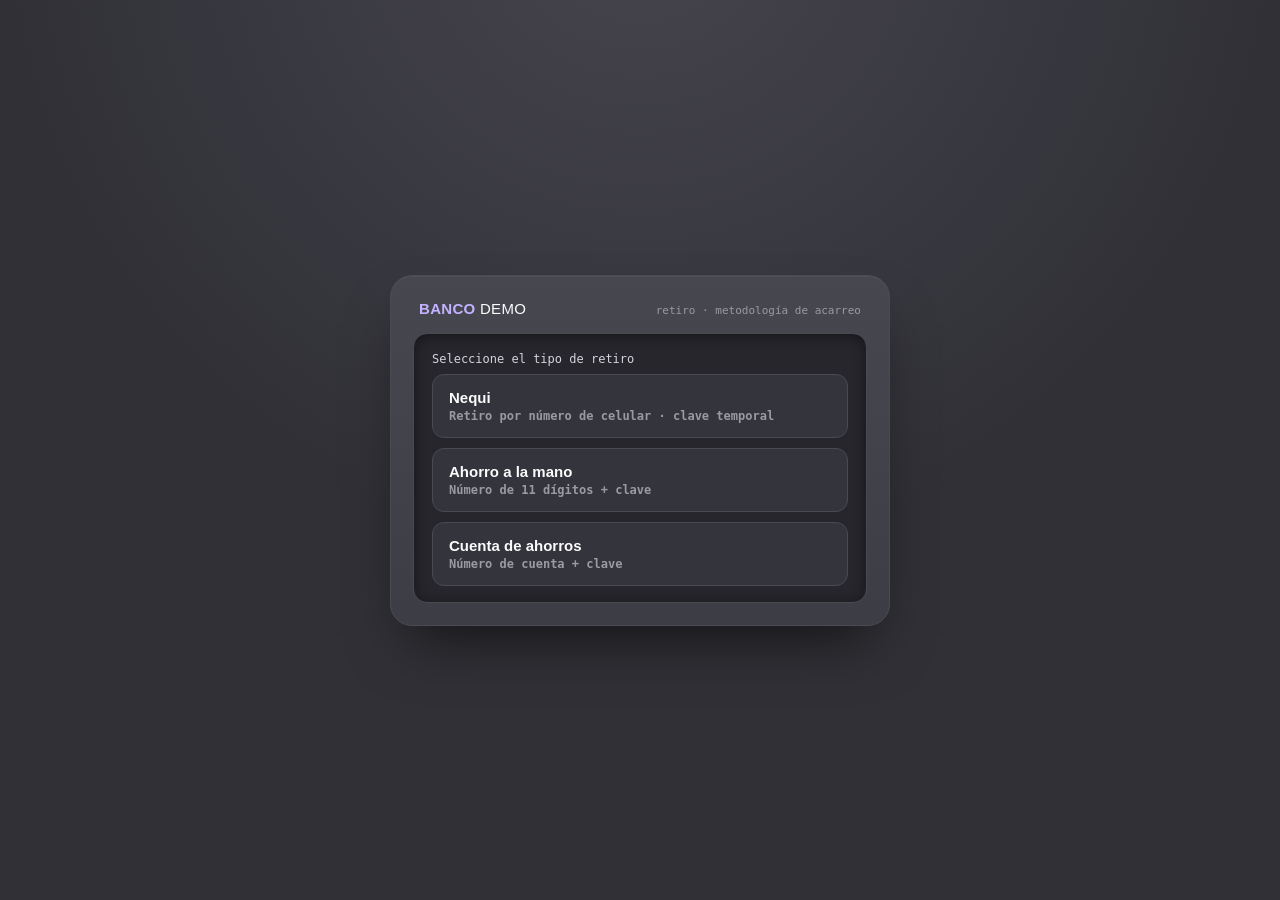
<file: index.html>
<!doctype html>
<html lang="es">
  <head>
    <meta charset="UTF-8" />
    <meta name="viewport" content="width=device-width, initial-scale=1.0" />
    <title>Cajero</title>
    <link rel="stylesheet" href="css/base.css">
    <link rel="stylesheet" href="css/componentes.css">
    <link rel="stylesheet" href="css/formulario.css">
    <link rel="stylesheet" href="css/resultados.css">
    <link rel="stylesheet" href="css/tablas.css">
  </head>
  <body>
    <div class="machine">
      <div class="brand">
        <div class="brand-name"><b>BANCO</b> DEMO</div>
        <div class="brand-tag">retiro · metodología de acarreo</div>
      </div>

      <div class="screen">
        <!-- PASO 0: selección de tipo de retiro -->
        <div id="stepTipo">
          <div class="field-label">Seleccione el tipo de retiro</div>
          <div class="tipo-grid">
            <button class="tipo-card" data-tipo="nequi">
              <span class="tipo-title">Nequi</span>
              <span class="tipo-sub"
                >Retiro por número de celular · clave temporal</span
              >
            </button>
            <button class="tipo-card" data-tipo="mano">
              <span class="tipo-title">Ahorro a la mano</span>
              <span class="tipo-sub">Número de 11 dígitos + clave</span>
            </button>
            <button class="tipo-card" data-tipo="cuenta">
              <span class="tipo-title">Cuenta de ahorros</span>
              <span class="tipo-sub">Número de cuenta + clave</span>
            </button>
          </div>
        </div>

        <!-- PASO 1: formulario dinámico -->
        <div id="stepForm" hidden>
          <button id="backBtn" class="link-btn">
            &larr; Cambiar tipo de retiro
          </button>
          <div id="formTitle" class="form-title"></div>

          <div id="camposIdentidad"></div>

          <div class="field-label" style="margin-top: 16px">
            Monto a retirar
          </div>
          <div class="chips" id="chipsMonto">
            <button class="chip" data-monto="20000">$20.000</button>
            <button class="chip" data-monto="50000">$50.000</button>
            <button class="chip" data-monto="100000">$100.000</button>
            <button class="chip" data-monto="150000">$150.000</button>
            <button class="chip" data-monto="200000">$200.000</button>
            <button class="chip" data-monto="otro">Otro valor</button>
          </div>
          <div class="amount-row" id="otroValorRow" hidden>
            <span class="currency">$</span>
            <input
              id="otroValorInput"
              type="text"
              inputmode="numeric"
              placeholder="Ej: 90.000"
              autocomplete="off"
              disabled
            />
          </div>
          <div class="limit-note">
            Máximo $1.000.000 · billetes disponibles: $10.000, $20.000, $50.000,
            $100.000
          </div>

          <div class="actions">
            <button id="retirarBtn" disabled>Retirar</button>
          </div>
        </div>

        <!-- PASO 2: resultado (éxito o error) -->
        <div id="stepResultado" hidden>
          <div id="resultadoContenido"></div>
          <div class="actions">
            <button id="nuevoRetiroBtn">Nuevo retiro</button>
          </div>
        </div>
      </div>
    </div>

    <script type="module" src="js/main.js"></script>
  </body>
</html>
</file>
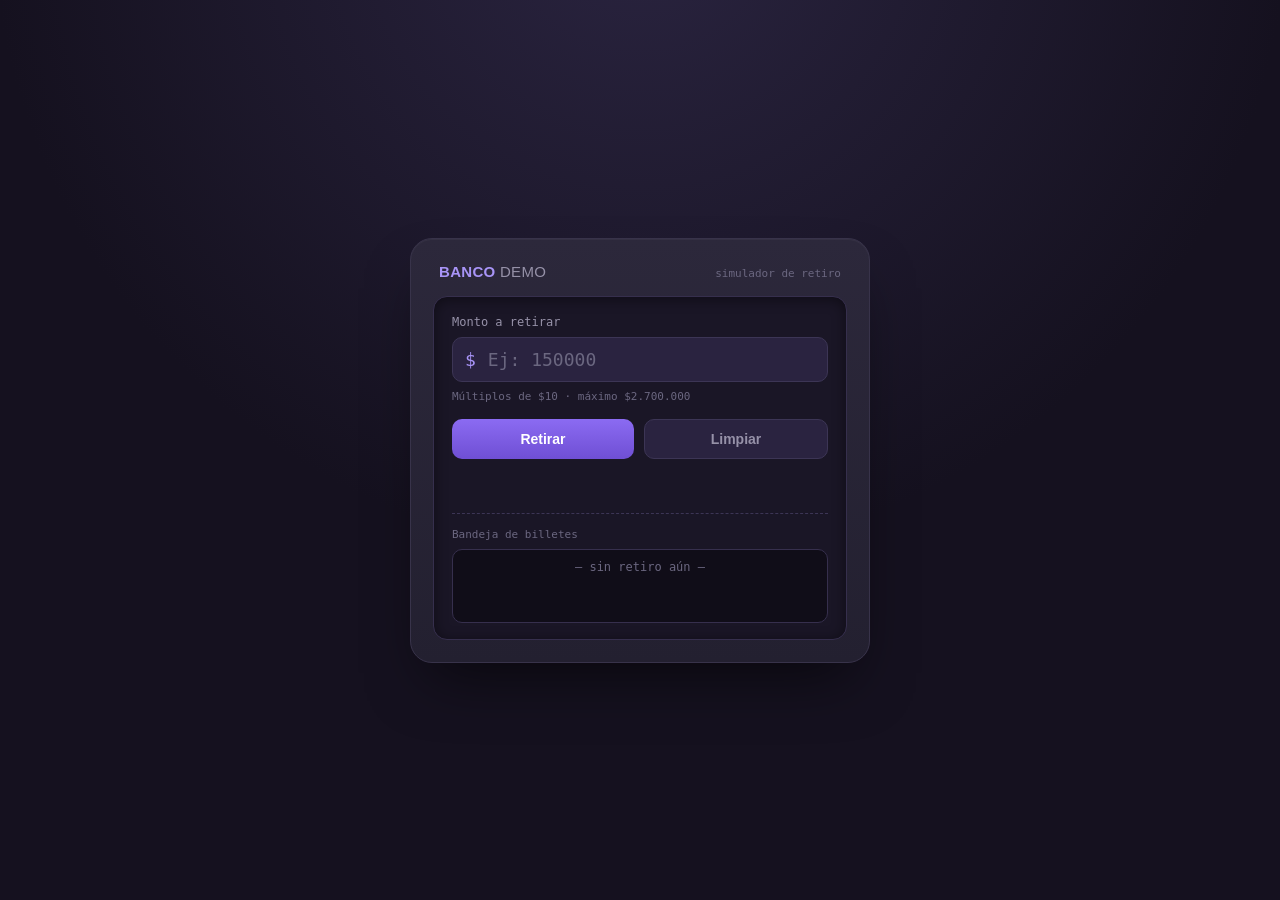
<file: Cajero.html>
<!doctype html>
<html lang="es">
  <head>
    <meta charset="UTF-8" />
    <meta name="viewport" content="width=device-width, initial-scale=1.0" />
    <title>Cajero — Simulador de retiro</title>
    <style>
      :root {
        --bg: #15111f;
        --chassis: #232030;
        --chassis-2: #2c283b;
        --screen: #1a1626;
        --screen-line: #2a2340;
        --violet: #8b6bf2;
        --violet-dim: #5b4a86;
        --violet-glow: #a894f7;
        --gray: #9691a8;
        --gray-dim: #6b6780;
        --text: #e7e3f5;
        --error: #e2725b;
        --mono: "IBM Plex Mono", "Consolas", monospace;
        --sans: "IBM Plex Sans", "Segoe UI", sans-serif;
      }

      * {
        box-sizing: border-box;
      }

      body {
        margin: 0;
        min-height: 100vh;
        background: radial-gradient(
          circle at 50% -10%,
          #2a2440 0%,
          var(--bg) 55%
        );
        display: flex;
        align-items: center;
        justify-content: center;
        font-family: var(--sans);
        color: var(--text);
        padding: 32px 16px;
      }

      .machine {
        width: 100%;
        max-width: 460px;
        background: linear-gradient(180deg, var(--chassis-2), var(--chassis));
        border-radius: 22px;
        padding: 22px;
        box-shadow:
          0 30px 60px -20px rgba(0, 0, 0, 0.6),
          inset 0 1px 0 rgba(255, 255, 255, 0.04);
        border: 1px solid #38334a;
      }

      .brand {
        display: flex;
        align-items: baseline;
        justify-content: space-between;
        padding: 2px 6px 16px;
      }
      .brand-name {
        font-size: 15px;
        letter-spacing: 0.02em;
        color: var(--gray);
      }
      .brand-name b {
        color: var(--violet-glow);
        font-weight: 600;
      }
      .brand-tag {
        font-family: var(--mono);
        font-size: 11px;
        color: var(--gray-dim);
      }

      .screen {
        background: var(--screen);
        border-radius: 14px;
        padding: 18px 18px 16px;
        border: 1px solid #362f4d;
        box-shadow: inset 0 2px 14px rgba(0, 0, 0, 0.45);
      }

      .field-label {
        font-family: var(--mono);
        font-size: 12px;
        color: var(--gray);
        margin-bottom: 8px;
      }

      .amount-row {
        display: flex;
        align-items: center;
        gap: 10px;
        background: var(--screen-line);
        border-radius: 10px;
        padding: 10px 12px;
        border: 1px solid #3c3555;
      }
      .amount-row span.currency {
        font-family: var(--mono);
        color: var(--violet-glow);
        font-size: 18px;
      }
      #monto {
        flex: 1;
        background: transparent;
        border: none;
        outline: none;
        color: var(--text);
        font-family: var(--mono);
        font-size: 18px;
        min-width: 0;
      }
      #monto::placeholder {
        color: var(--gray-dim);
      }

      .limit-note {
        font-family: var(--mono);
        font-size: 11px;
        color: var(--gray-dim);
        margin-top: 8px;
      }

      .actions {
        display: flex;
        gap: 10px;
        margin-top: 16px;
      }
      button {
        flex: 1;
        border: none;
        border-radius: 10px;
        padding: 11px 0;
        font-family: var(--sans);
        font-size: 14px;
        font-weight: 600;
        cursor: pointer;
        transition:
          transform 0.08s ease,
          filter 0.15s ease;
      }
      button:active {
        transform: translateY(1px);
      }
      #retirarBtn {
        background: linear-gradient(180deg, var(--violet), #6f4fd4);
        color: #fff;
      }
      #retirarBtn:hover {
        filter: brightness(1.08);
      }
      #limpiarBtn {
        background: var(--screen-line);
        color: var(--gray);
        border: 1px solid #3c3555;
      }
      #limpiarBtn:hover {
        filter: brightness(1.15);
      }

      .output {
        margin-top: 16px;
        min-height: 20px;
      }

      .prompt-line {
        font-family: var(--mono);
        font-size: 13px;
        display: flex;
        gap: 8px;
        align-items: flex-start;
      }
      .caret {
        color: var(--violet-glow);
      }
      .caret.error {
        color: var(--error);
      }
      .error {
        color: var(--error);
      }

      .breakdown {
        margin-top: 4px;
      }
      .breakdown-row {
        display: flex;
        align-items: baseline;
        font-family: var(--mono);
        font-size: 13px;
        color: var(--text);
        padding: 5px 0 5px 22px;
      }
      .breakdown-row .dots {
        flex: 1;
        border-bottom: 1px dotted var(--gray-dim);
        margin: 0 8px;
        transform: translateY(-4px);
      }
      .total-row {
        display: flex;
        justify-content: space-between;
        font-family: var(--mono);
        font-size: 13px;
        color: var(--violet-glow);
        padding: 10px 0 0 22px;
        margin-top: 6px;
        border-top: 1px solid #3c3555;
        font-weight: 600;
      }

      .tray-label {
        font-family: var(--mono);
        font-size: 11px;
        color: var(--gray-dim);
        margin: 18px 0 8px;
        padding-top: 14px;
        border-top: 1px dashed #3c3555;
      }

      .tray {
        background: #100d18;
        border-radius: 10px;
        border: 1px solid #362f4d;
        min-height: 74px;
        padding: 10px;
        display: flex;
        flex-wrap: wrap;
        align-content: flex-start;
        gap: 6px;
      }

      .empty-note {
        font-family: var(--mono);
        font-size: 12px;
        color: var(--gray-dim);
        align-self: center;
        margin: auto;
      }

      .bill {
        font-family: var(--mono);
        font-size: 11px;
        font-weight: 600;
        color: #1a1626;
        padding: 7px 0;
        width: 54px;
        text-align: center;
        border-radius: 5px;
        border: 1px solid rgba(0, 0, 0, 0.15);
        opacity: 0;
        transform: translateY(6px);
        animation: billIn 0.28s ease forwards;
      }
      @keyframes billIn {
        to {
          opacity: 1;
          transform: translateY(0);
        }
      }

      .d100 {
        background: linear-gradient(180deg, #c9b6ff, #a894f7);
      }
      .d50 {
        background: linear-gradient(180deg, #b7c1e0, #9096b8);
        color: #15111f;
      }
      .d20 {
        background: linear-gradient(180deg, #d8d3e8, #b4aecb);
      }
      .d10 {
        background: linear-gradient(180deg, #e5e2ef, #c9c4dc);
      }

      @media (prefers-reduced-motion: reduce) {
        .bill {
          animation: none;
          opacity: 1;
          transform: none;
        }
      }
    </style>
  </head>
  <body>
    <div class="machine">
      <div class="brand">
        <div class="brand-name"><b>BANCO</b> DEMO</div>
        <div class="brand-tag">simulador de retiro</div>
      </div>

      <div class="screen">
        <div class="field-label">Monto a retirar</div>
        <div class="amount-row">
          <span class="currency">$</span>
          <input
            id="monto"
            type="text"
            inputmode="numeric"
            placeholder="Ej: 150000"
            autocomplete="off"
          />
        </div>
        <div class="limit-note">Múltiplos de $10 · máximo $2.700.000</div>

        <div class="actions">
          <button id="retirarBtn">Retirar</button>
          <button id="limpiarBtn">Limpiar</button>
        </div>

        <div class="output" id="output"></div>

        <div class="tray-label">Bandeja de billetes</div>
        <div class="tray" id="bills">
          <div class="empty-note">— sin retiro aún —</div>
        </div>
      </div>
    </div>

    <script>
      const MONTO_MAXIMO = 2700000;

      function calcularRetiro(monto) {
        const denominaciones = [10, 20, 50, 100];
        const unidades = [1, 2, 3, 4];
        const cantidad = [0, 0, 0, 0];

        if (monto <= 0 || monto % 10 !== 0) return cantidad;

        let restante = monto;
        const full = 600;
        const ciclos = Math.floor(restante / full);

        if (ciclos > 0) {
          for (let i = 0; i < unidades.length; i++) {
            cantidad[i] += ciclos * unidades[i];
          }
          restante -= ciclos * full;
        }

        while (restante > 0) {
          const antes = restante;

          for (
            let skip = 0;
            skip < denominaciones.length && restante > 0;
            skip++
          ) {
            for (
              let j = skip;
              j < denominaciones.length && restante >= denominaciones[j];
              j++
            ) {
              cantidad[j]++;
              restante -= denominaciones[j];
            }
          }

          if (restante === antes) break;
        }

        return cantidad;
      }

      const montoInput = document.getElementById("monto");
      const output = document.getElementById("output");
      const billsBox = document.getElementById("bills");
      const retirarBtn = document.getElementById("retirarBtn");
      const limpiarBtn = document.getElementById("limpiarBtn");

      // orden interno: [10, 20, 50, 100] -> orden de presentación: 100, 50, 20, 10
      const ordenVisual = [3, 2, 1, 0];
      const nombres = ["$10", "$20", "$50", "$100"];
      const clases = ["d10", "d20", "d50", "d100"];

      function formatearMonto(n) {
        return n.toLocaleString("es-CO");
      }

      function renderError(msg) {
        output.innerHTML = `
      <div class="prompt-line" style="margin-top:10px;">
        <span class="caret error">!</span>
        <span class="error">${msg}</span>
      </div>
    `;
        billsBox.innerHTML = '<div class="empty-note">— sin retiro aún —</div>';
      }

      function renderResultado(monto, cantidad) {
        const rows = ordenVisual
          .map(
            (i) => `
      <div class="breakdown-row">
        <span>Billetes de ${nombres[i]}</span>
        <span class="dots"></span>
        <span>${cantidad[i]}</span>
      </div>
    `,
          )
          .join("");

        output.innerHTML = `
      <div class="breakdown">
        <div class="prompt-line"><span class="caret">&gt;</span><span>Desglose para $${formatearMonto(monto)}:</span></div>
        ${rows}
        <div class="total-row"><span>Total entregado</span><span>$${formatearMonto(monto)}</span></div>
      </div>
    `;

        billsBox.innerHTML = "";
        const totalBills = cantidad.reduce((a, b) => a + b, 0);

        if (totalBills === 0) {
          billsBox.innerHTML =
            '<div class="empty-note">— no hay billetes para este monto —</div>';
          return;
        }

        const MAX_VISUAL = 60;
        let shown = 0;
        let delay = 0;

        for (const i of ordenVisual) {
          for (let k = 0; k < cantidad[i] && shown < MAX_VISUAL; k++) {
            const bill = document.createElement("div");
            bill.className = `bill ${clases[i]}`;
            bill.style.animationDelay = `${delay}ms`;
            bill.textContent = nombres[i];
            billsBox.appendChild(bill);
            shown++;
            delay += 18;
          }
        }

        if (totalBills > MAX_VISUAL) {
          const note = document.createElement("div");
          note.className = "empty-note";
          note.textContent = `+ ${totalBills - MAX_VISUAL} billetes más`;
          billsBox.appendChild(note);
        }
      }

      function retirar() {
        const raw = montoInput.value.trim();
        const monto = parseInt(raw, 10);

        if (raw === "" || Number.isNaN(monto)) {
          renderError("Ingrese un monto válido");
          return;
        }

        if (monto <= 0) {
          renderError("El monto debe ser un valor positivo");
          return;
        }

        if (monto % 10 !== 0) {
          renderError("El monto debe ser múltiplo de $10");
          return;
        }

        if (monto > MONTO_MAXIMO) {
          renderError(
            `El monto excede el máximo permitido de $${formatearMonto(MONTO_MAXIMO)}`,
          );
          return;
        }

        const cantidad = calcularRetiro(monto);
        renderResultado(monto, cantidad);
      }

      function limpiar() {
        montoInput.value = "";
        output.innerHTML = "";
        billsBox.innerHTML = '<div class="empty-note">— sin retiro aún —</div>';
        montoInput.focus();
      }

      retirarBtn.addEventListener("click", retirar);
      limpiarBtn.addEventListener("click", limpiar);
      montoInput.addEventListener("keydown", (e) => {
        if (e.key === "Enter") retirar();
      });
    </script>
  </body>
</html>
</file>
<file: css/base.css>
:root {
  --bg: #303036;
  --chassis: #3d3d45;
  --chassis-2: #47474f;
  --screen: #26262c;
  --screen-line: #34343c;
  --border: #4a4a53;
  --violet: #9b7bff;
  --violet-dim: #6b5aa3;
  --violet-glow: #c2b2ff;
  --gray: #d4d4dc;
  --gray-dim: #9a9aa4;
  --text: #fbfbfd;
  --error: #ff7a6b;
  --mono: "IBM Plex Mono", "Consolas", monospace;
  --sans: "IBM Plex Sans", "Segoe UI", sans-serif;
}

* {
  box-sizing: border-box;
}

body {
  margin: 0;
  min-height: 100vh;
  background: radial-gradient(
    circle at 50% -10%,
    #46454f 0%,
    var(--bg) 55%
  );
  display: flex;
  align-items: center;
  justify-content: center;
  font-family: var(--sans);
  color: var(--text);
  padding: 32px 16px;
}
</file>
<file: css/componentes.css>
/* Componentes generales de la máquina */

.machine {
  width: 100%;
  max-width: 500px;
  background: linear-gradient(180deg, var(--chassis-2), var(--chassis));
  border-radius: 22px;
  padding: 22px;
  box-shadow:
    0 30px 60px -20px rgba(0, 0, 0, 0.6),
    inset 0 1px 0 rgba(255, 255, 255, 0.05);
  border: 1px solid var(--border);
}

.brand {
  display: flex;
  align-items: baseline;
  justify-content: space-between;
  padding: 2px 6px 16px;
}
.brand-name {
  font-size: 15px;
  letter-spacing: 0.02em;
  color: var(--text);
}
.brand-name b {
  color: var(--violet-glow);
  font-weight: 700;
}
.brand-tag {
  font-family: var(--mono);
  font-size: 11px;
  color: var(--gray-dim);
}

.screen {
  background: var(--screen);
  border-radius: 14px;
  padding: 18px 18px 16px;
  border: 1px solid var(--border);
  box-shadow: inset 0 2px 14px rgba(0, 0, 0, 0.45);
}

.output {
  margin-top: 14px;
  min-height: 20px;
}

/* Estilos generales de botones */

button {
  flex: 1;
  border: none;
  border-radius: 10px;
  padding: 11px 0;
  font-family: var(--sans);
  font-size: 14px;
  font-weight: 600;
  cursor: pointer;
  transition:
    transform 0.08s ease,
    filter 0.15s ease,
    opacity 0.15s ease;
  color: var(--text);
  background: var(--screen-line);
}
button:active {
  transform: translateY(1px);
}
#retirarBtn,
#nuevoRetiroBtn,
#verificarBtn,
#reabastecerBtn {
  background: linear-gradient(180deg, var(--violet), #7a5fe0);
  color: #fff;
}
#retirarBtn:hover:not(:disabled),
#nuevoRetiroBtn:hover,
#verificarBtn:hover,
#reabastecerBtn:hover {
  filter: brightness(1.1);
}
#retirarBtn:disabled {
  opacity: 0.4;
  cursor: not-allowed;
  filter: none;
  transform: none;
}

.link-btn {
  flex: none;
  background: none;
  border: none;
  color: var(--gray);
  font-family: var(--sans);
  font-size: 13px;
  font-weight: 500;
  padding: 0;
  margin-bottom: 14px;
  cursor: pointer;
}
.link-btn:hover {
  color: var(--violet-glow);
}
</file>
<file: css/formulario.css>
/* Formularios y selección */

.field-label {
  font-family: var(--mono);
  font-size: 12px;
  color: var(--gray);
  margin-bottom: 8px;
}

.field-input {
  background: var(--screen-line);
  border-radius: 10px;
  padding: 10px 12px;
  border: 1px solid var(--border);
}
.field-input input {
  width: 100%;
  background: transparent;
  border: none;
  outline: none;
  color: var(--text);
  font-family: var(--mono);
  font-size: 16px;
  letter-spacing: 0.05em;
}
.field-input input::placeholder {
  color: var(--gray-dim);
}

.vector-preview {
  font-family: var(--mono);
  font-size: 11px;
  color: var(--gray-dim);
  margin-top: 6px;
  min-height: 14px;
}

.amount-row {
  display: flex;
  align-items: center;
  gap: 10px;
  background: var(--screen-line);
  border-radius: 10px;
  padding: 10px 12px;
  border: 1px solid var(--border);
}
.amount-row span.currency {
  font-family: var(--mono);
  color: var(--violet-glow);
  font-size: 18px;
}
.amount-row input {
  flex: 1;
  width: 100%;
  background: transparent;
  border: none;
  outline: none;
  color: var(--text);
  font-family: var(--mono);
  font-size: 18px;
  min-width: 0;
}

.limit-note {
  font-family: var(--mono);
  font-size: 11px;
  color: var(--gray-dim);
  margin-top: 10px;
}

.actions {
  display: flex;
  gap: 10px;
  margin-top: 16px;
}

.form-title {
  font-size: 15px;
  font-weight: 700;
  color: var(--text);
  margin-bottom: 14px;
}

.tipo-grid {
  display: flex;
  flex-direction: column;
  gap: 10px;
}
.tipo-card {
  display: flex;
  flex-direction: column;
  align-items: flex-start;
  gap: 3px;
  text-align: left;
  background: var(--screen-line);
  border: 1px solid var(--border);
  border-radius: 12px;
  padding: 14px 16px;
}
.tipo-card:hover {
  border-color: var(--violet);
}
.tipo-title {
  font-size: 15px;
  font-weight: 700;
  color: var(--text);
}
.tipo-sub {
  font-family: var(--mono);
  font-size: 12px;
  color: var(--gray-dim);
}

.chips {
  display: flex;
  flex-wrap: wrap;
  gap: 8px;
  margin-bottom: 10px;
}
.chip {
  flex: none;
  background: var(--screen-line);
  border: 1px solid var(--border);
  color: var(--text);
  font-family: var(--mono);
  font-size: 13px;
  font-weight: 500;
  padding: 8px 14px;
  border-radius: 999px;
}
.chip:hover {
  border-color: var(--violet-dim);
}
.chip.active {
  background: linear-gradient(180deg, var(--violet), #7a5fe0);
  border-color: transparent;
  color: #fff;
  font-weight: 700;
}

/* Clave temporal */

.key-box {
  margin-top: 14px;
  background: linear-gradient(
    180deg,
    rgba(155, 123, 255, 0.16),
    rgba(155, 123, 255, 0.05)
  );
  border: 1px solid var(--violet-dim);
  border-radius: 12px;
  padding: 14px;
  text-align: center;
}
.key-label {
  font-family: var(--mono);
  font-size: 11px;
  color: var(--gray);
  letter-spacing: 0.08em;
  text-transform: uppercase;
}
.key-value {
  font-family: var(--mono);
  font-size: 30px;
  font-weight: 700;
  color: var(--violet-glow);
  letter-spacing: 0.18em;
  margin: 6px 0;
}
.key-timer {
  font-family: var(--mono);
  font-size: 12px;
  color: var(--gray-dim);
}
</file>
<file: css/resultados.css>
/* Resultados del retiro */

.prompt-line {
  font-family: var(--mono);
  font-size: 13px;
  display: flex;
  gap: 8px;
  align-items: flex-start;
}
.caret {
  color: var(--violet-glow);
}
.caret.error {
  color: var(--error);
}
.error {
  color: var(--error);
  font-weight: 600;
}

.report-box {
  background: var(--screen-line);
  border: 1px solid var(--border);
  border-radius: 10px;
  padding: 12px 14px;
  margin-bottom: 14px;
}
.report-label {
  font-family: var(--mono);
  font-size: 11px;
  color: var(--gray-dim);
  text-transform: uppercase;
  letter-spacing: 0.06em;
  margin-bottom: 6px;
}
.report-line {
  font-family: var(--mono);
  font-size: 13px;
  color: var(--text);
  margin-top: 2px;
}
.report-line.mono {
  color: var(--gray);
  font-size: 12px;
}

.breakdown {
  margin-top: 8px;
}
.breakdown-row {
  display: flex;
  align-items: baseline;
  font-family: var(--mono);
  font-size: 13px;
  color: var(--text);
  padding: 5px 0 5px 22px;
}
.breakdown-row .dots {
  flex: 1;
  border-bottom: 1px dotted var(--gray-dim);
  margin: 0 8px;
  transform: translateY(-4px);
}
.breakdown-row .inv-need {
  font-weight: 700;
  color: var(--text);
  min-width: 60px;
  text-align: right;
}
.breakdown-row .inv-atm {
  color: var(--gray);
  font-size: 12px;
  margin-left: 12px;
  white-space: nowrap;
}
.inv-legend {
  display: flex;
  align-items: baseline;
  font-family: var(--mono);
  font-size: 10px;
  text-transform: uppercase;
  letter-spacing: 0.04em;
  color: var(--gray-dim);
  padding: 2px 0 2px 22px;
}
.inv-legend .legend-spacer {
  flex: 1;
  margin: 0 8px;
}
.inv-legend .inv-need {
  min-width: 60px;
  text-align: right;
}
.inv-legend .inv-atm {
  margin-left: 12px;
  white-space: nowrap;
}
.total-row {
  display: flex;
  justify-content: space-between;
  font-family: var(--mono);
  font-size: 13px;
  color: var(--violet-glow);
  padding: 10px 0 0 22px;
  margin-top: 6px;
  border-top: 1px solid var(--border);
  font-weight: 700;
}

.section-label {
  font-family: var(--mono);
  font-size: 11px;
  color: var(--gray-dim);
  margin: 18px 0 8px;
  padding-top: 14px;
  border-top: 1px dashed var(--border);
}

.empty-note {
  font-family: var(--mono);
  font-size: 12px;
  color: var(--gray-dim);
  text-align: center;
  padding: 10px 0;
}

.verificacion-box {
  margin-top: 4px;
}

.reabastecer-actions {
  display: flex;
  margin-top: 14px;
}
</file>
<file: css/tablas.css>
/* Matriz de billetes */

.billetes-table {
  width: 100%;
  border-collapse: collapse;
  font-family: var(--mono);
  font-size: 12px;
}
.billetes-table th,
.billetes-table td {
  padding: 6px 4px;
  text-align: center;
  border-bottom: 1px solid var(--border);
}
.billetes-table thead th {
  color: var(--gray);
  font-weight: 700;
  text-transform: uppercase;
  font-size: 10px;
  letter-spacing: 0.04em;
}
.billetes-table td.td-total {
  color: var(--violet-glow);
  font-weight: 700;
}
.billetes-table tfoot td {
  font-weight: 700;
  color: var(--text);
  border-top: 1px solid var(--violet-dim);
  background: rgba(155, 123, 255, 0.08);
}
</file>
